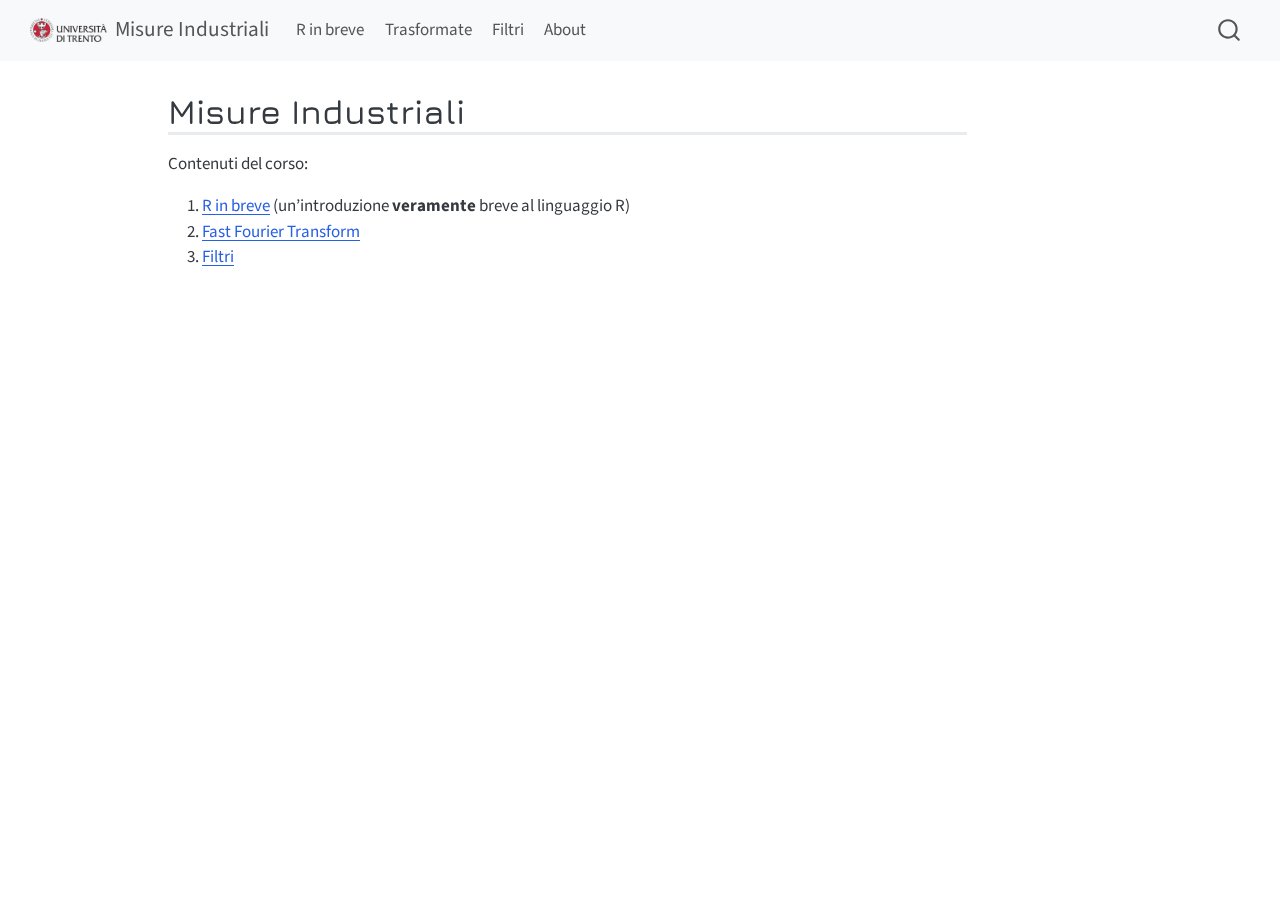
<file: index.html>
<!DOCTYPE html>
<html xmlns="http://www.w3.org/1999/xhtml" lang="it" xml:lang="it"><head>

<meta charset="utf-8">
<meta name="generator" content="quarto-1.6.40">

<meta name="viewport" content="width=device-width, initial-scale=1.0, user-scalable=yes">


<title>Misure Industriali</title>
<style>
code{white-space: pre-wrap;}
span.smallcaps{font-variant: small-caps;}
div.columns{display: flex; gap: min(4vw, 1.5em);}
div.column{flex: auto; overflow-x: auto;}
div.hanging-indent{margin-left: 1.5em; text-indent: -1.5em;}
ul.task-list{list-style: none;}
ul.task-list li input[type="checkbox"] {
  width: 0.8em;
  margin: 0 0.8em 0.2em -1em; /* quarto-specific, see https://github.com/quarto-dev/quarto-cli/issues/4556 */ 
  vertical-align: middle;
}
</style>


<script src="site_libs/quarto-nav/quarto-nav.js"></script>
<script src="site_libs/quarto-nav/headroom.min.js"></script>
<script src="site_libs/clipboard/clipboard.min.js"></script>
<script src="site_libs/quarto-search/autocomplete.umd.js"></script>
<script src="site_libs/quarto-search/fuse.min.js"></script>
<script src="site_libs/quarto-search/quarto-search.js"></script>
<meta name="quarto:offset" content="./">
<script src="site_libs/quarto-html/quarto.js"></script>
<script src="site_libs/quarto-html/popper.min.js"></script>
<script src="site_libs/quarto-html/tippy.umd.min.js"></script>
<script src="site_libs/quarto-html/anchor.min.js"></script>
<link href="site_libs/quarto-html/tippy.css" rel="stylesheet">
<link href="site_libs/quarto-html/quarto-syntax-highlighting-3e869bf4211dfe387421f5099c41857e.css" rel="stylesheet" id="quarto-text-highlighting-styles">
<script src="site_libs/bootstrap/bootstrap.min.js"></script>
<link href="site_libs/bootstrap/bootstrap-icons.css" rel="stylesheet">
<link href="site_libs/bootstrap/bootstrap-91ed04e8770893e4b33077ae46dd6466.min.css" rel="stylesheet" append-hash="true" id="quarto-bootstrap" data-mode="light">
<script id="quarto-search-options" type="application/json">{
  "location": "navbar",
  "copy-button": false,
  "collapse-after": 3,
  "panel-placement": "end",
  "type": "overlay",
  "limit": 50,
  "keyboard-shortcut": [
    "f",
    "/",
    "s"
  ],
  "show-item-context": false,
  "language": {
    "search-no-results-text": "Nessun risultato",
    "search-matching-documents-text": "documenti trovati",
    "search-copy-link-title": "Copiare il link nella ricerca",
    "search-hide-matches-text": "Nascondere i risultati aggiuntivi",
    "search-more-match-text": "ci sono altri risultati in questo documento",
    "search-more-matches-text": "ulteriori risultati in questo documento",
    "search-clear-button-title": "Pulire",
    "search-text-placeholder": "",
    "search-detached-cancel-button-title": "Cancellare",
    "search-submit-button-title": "Inviare",
    "search-label": "Ricerca"
  }
}</script>


<link rel="stylesheet" href="styles.css">
</head>

<body class="nav-fixed">

<div id="quarto-search-results"></div>
  <header id="quarto-header" class="headroom fixed-top">
    <nav class="navbar navbar-expand-lg " data-bs-theme="dark">
      <div class="navbar-container container-fluid">
      <div class="navbar-brand-container mx-auto">
    <a href="./index.html" class="navbar-brand navbar-brand-logo">
    <img src="./logo.png" alt="" class="navbar-logo">
    </a>
    <a class="navbar-brand" href="./index.html">
    <span class="navbar-title">Misure Industriali</span>
    </a>
  </div>
            <div id="quarto-search" class="" title="Ricerca"></div>
          <button class="navbar-toggler" type="button" data-bs-toggle="collapse" data-bs-target="#navbarCollapse" aria-controls="navbarCollapse" role="menu" aria-expanded="false" aria-label="Attiva/disattiva la navigazione" onclick="if (window.quartoToggleHeadroom) { window.quartoToggleHeadroom(); }">
  <span class="navbar-toggler-icon"></span>
</button>
          <div class="collapse navbar-collapse" id="navbarCollapse">
            <ul class="navbar-nav navbar-nav-scroll me-auto">
  <li class="nav-item">
    <a class="nav-link" href="./r_brief.html"> 
<span class="menu-text">R in breve</span></a>
  </li>  
  <li class="nav-item">
    <a class="nav-link" href="./fft.html"> 
<span class="menu-text">Trasformate</span></a>
  </li>  
  <li class="nav-item">
    <a class="nav-link" href="./filtri.html"> 
<span class="menu-text">Filtri</span></a>
  </li>  
  <li class="nav-item">
    <a class="nav-link" href="./about.html"> 
<span class="menu-text">About</span></a>
  </li>  
</ul>
          </div> <!-- /navcollapse -->
            <div class="quarto-navbar-tools">
</div>
      </div> <!-- /container-fluid -->
    </nav>
</header>
<!-- content -->
<div id="quarto-content" class="quarto-container page-columns page-rows-contents page-layout-article page-navbar">
<!-- sidebar -->
<!-- margin-sidebar -->
    <div id="quarto-margin-sidebar" class="sidebar margin-sidebar zindex-bottom">
        
    </div>
<!-- main -->
<main class="content" id="quarto-document-content">

<header id="title-block-header" class="quarto-title-block default">
<div class="quarto-title">
<h1 class="title">Misure Industriali</h1>
</div>



<div class="quarto-title-meta">

    
  
    
  </div>
  


</header>


<p>Contenuti del corso:</p>
<ol type="1">
<li><a href="r_brief.html">R in breve</a> (un’introduzione <strong>veramente</strong> breve al linguaggio R)</li>
<li><a href="fft.html">Fast Fourier Transform</a></li>
<li><a href="filtri.html">Filtri</a></li>
</ol>



</main> <!-- /main -->
<script id="quarto-html-after-body" type="application/javascript">
window.document.addEventListener("DOMContentLoaded", function (event) {
  const toggleBodyColorMode = (bsSheetEl) => {
    const mode = bsSheetEl.getAttribute("data-mode");
    const bodyEl = window.document.querySelector("body");
    if (mode === "dark") {
      bodyEl.classList.add("quarto-dark");
      bodyEl.classList.remove("quarto-light");
    } else {
      bodyEl.classList.add("quarto-light");
      bodyEl.classList.remove("quarto-dark");
    }
  }
  const toggleBodyColorPrimary = () => {
    const bsSheetEl = window.document.querySelector("link#quarto-bootstrap");
    if (bsSheetEl) {
      toggleBodyColorMode(bsSheetEl);
    }
  }
  toggleBodyColorPrimary();  
  const icon = "";
  const anchorJS = new window.AnchorJS();
  anchorJS.options = {
    placement: 'right',
    icon: icon
  };
  anchorJS.add('.anchored');
  const isCodeAnnotation = (el) => {
    for (const clz of el.classList) {
      if (clz.startsWith('code-annotation-')) {                     
        return true;
      }
    }
    return false;
  }
  const onCopySuccess = function(e) {
    // button target
    const button = e.trigger;
    // don't keep focus
    button.blur();
    // flash "checked"
    button.classList.add('code-copy-button-checked');
    var currentTitle = button.getAttribute("title");
    button.setAttribute("title", "Copiato!");
    let tooltip;
    if (window.bootstrap) {
      button.setAttribute("data-bs-toggle", "tooltip");
      button.setAttribute("data-bs-placement", "left");
      button.setAttribute("data-bs-title", "Copiato!");
      tooltip = new bootstrap.Tooltip(button, 
        { trigger: "manual", 
          customClass: "code-copy-button-tooltip",
          offset: [0, -8]});
      tooltip.show();    
    }
    setTimeout(function() {
      if (tooltip) {
        tooltip.hide();
        button.removeAttribute("data-bs-title");
        button.removeAttribute("data-bs-toggle");
        button.removeAttribute("data-bs-placement");
      }
      button.setAttribute("title", currentTitle);
      button.classList.remove('code-copy-button-checked');
    }, 1000);
    // clear code selection
    e.clearSelection();
  }
  const getTextToCopy = function(trigger) {
      const codeEl = trigger.previousElementSibling.cloneNode(true);
      for (const childEl of codeEl.children) {
        if (isCodeAnnotation(childEl)) {
          childEl.remove();
        }
      }
      return codeEl.innerText;
  }
  const clipboard = new window.ClipboardJS('.code-copy-button:not([data-in-quarto-modal])', {
    text: getTextToCopy
  });
  clipboard.on('success', onCopySuccess);
  if (window.document.getElementById('quarto-embedded-source-code-modal')) {
    const clipboardModal = new window.ClipboardJS('.code-copy-button[data-in-quarto-modal]', {
      text: getTextToCopy,
      container: window.document.getElementById('quarto-embedded-source-code-modal')
    });
    clipboardModal.on('success', onCopySuccess);
  }
    var localhostRegex = new RegExp(/^(?:http|https):\/\/localhost\:?[0-9]*\//);
    var mailtoRegex = new RegExp(/^mailto:/);
      var filterRegex = new RegExp('/' + window.location.host + '/');
    var isInternal = (href) => {
        return filterRegex.test(href) || localhostRegex.test(href) || mailtoRegex.test(href);
    }
    // Inspect non-navigation links and adorn them if external
 	var links = window.document.querySelectorAll('a[href]:not(.nav-link):not(.navbar-brand):not(.toc-action):not(.sidebar-link):not(.sidebar-item-toggle):not(.pagination-link):not(.no-external):not([aria-hidden]):not(.dropdown-item):not(.quarto-navigation-tool):not(.about-link)');
    for (var i=0; i<links.length; i++) {
      const link = links[i];
      if (!isInternal(link.href)) {
        // undo the damage that might have been done by quarto-nav.js in the case of
        // links that we want to consider external
        if (link.dataset.originalHref !== undefined) {
          link.href = link.dataset.originalHref;
        }
      }
    }
  function tippyHover(el, contentFn, onTriggerFn, onUntriggerFn) {
    const config = {
      allowHTML: true,
      maxWidth: 500,
      delay: 100,
      arrow: false,
      appendTo: function(el) {
          return el.parentElement;
      },
      interactive: true,
      interactiveBorder: 10,
      theme: 'quarto',
      placement: 'bottom-start',
    };
    if (contentFn) {
      config.content = contentFn;
    }
    if (onTriggerFn) {
      config.onTrigger = onTriggerFn;
    }
    if (onUntriggerFn) {
      config.onUntrigger = onUntriggerFn;
    }
    window.tippy(el, config); 
  }
  const noterefs = window.document.querySelectorAll('a[role="doc-noteref"]');
  for (var i=0; i<noterefs.length; i++) {
    const ref = noterefs[i];
    tippyHover(ref, function() {
      // use id or data attribute instead here
      let href = ref.getAttribute('data-footnote-href') || ref.getAttribute('href');
      try { href = new URL(href).hash; } catch {}
      const id = href.replace(/^#\/?/, "");
      const note = window.document.getElementById(id);
      if (note) {
        return note.innerHTML;
      } else {
        return "";
      }
    });
  }
  const xrefs = window.document.querySelectorAll('a.quarto-xref');
  const processXRef = (id, note) => {
    // Strip column container classes
    const stripColumnClz = (el) => {
      el.classList.remove("page-full", "page-columns");
      if (el.children) {
        for (const child of el.children) {
          stripColumnClz(child);
        }
      }
    }
    stripColumnClz(note)
    if (id === null || id.startsWith('sec-')) {
      // Special case sections, only their first couple elements
      const container = document.createElement("div");
      if (note.children && note.children.length > 2) {
        container.appendChild(note.children[0].cloneNode(true));
        for (let i = 1; i < note.children.length; i++) {
          const child = note.children[i];
          if (child.tagName === "P" && child.innerText === "") {
            continue;
          } else {
            container.appendChild(child.cloneNode(true));
            break;
          }
        }
        if (window.Quarto?.typesetMath) {
          window.Quarto.typesetMath(container);
        }
        return container.innerHTML
      } else {
        if (window.Quarto?.typesetMath) {
          window.Quarto.typesetMath(note);
        }
        return note.innerHTML;
      }
    } else {
      // Remove any anchor links if they are present
      const anchorLink = note.querySelector('a.anchorjs-link');
      if (anchorLink) {
        anchorLink.remove();
      }
      if (window.Quarto?.typesetMath) {
        window.Quarto.typesetMath(note);
      }
      if (note.classList.contains("callout")) {
        return note.outerHTML;
      } else {
        return note.innerHTML;
      }
    }
  }
  for (var i=0; i<xrefs.length; i++) {
    const xref = xrefs[i];
    tippyHover(xref, undefined, function(instance) {
      instance.disable();
      let url = xref.getAttribute('href');
      let hash = undefined; 
      if (url.startsWith('#')) {
        hash = url;
      } else {
        try { hash = new URL(url).hash; } catch {}
      }
      if (hash) {
        const id = hash.replace(/^#\/?/, "");
        const note = window.document.getElementById(id);
        if (note !== null) {
          try {
            const html = processXRef(id, note.cloneNode(true));
            instance.setContent(html);
          } finally {
            instance.enable();
            instance.show();
          }
        } else {
          // See if we can fetch this
          fetch(url.split('#')[0])
          .then(res => res.text())
          .then(html => {
            const parser = new DOMParser();
            const htmlDoc = parser.parseFromString(html, "text/html");
            const note = htmlDoc.getElementById(id);
            if (note !== null) {
              const html = processXRef(id, note);
              instance.setContent(html);
            } 
          }).finally(() => {
            instance.enable();
            instance.show();
          });
        }
      } else {
        // See if we can fetch a full url (with no hash to target)
        // This is a special case and we should probably do some content thinning / targeting
        fetch(url)
        .then(res => res.text())
        .then(html => {
          const parser = new DOMParser();
          const htmlDoc = parser.parseFromString(html, "text/html");
          const note = htmlDoc.querySelector('main.content');
          if (note !== null) {
            // This should only happen for chapter cross references
            // (since there is no id in the URL)
            // remove the first header
            if (note.children.length > 0 && note.children[0].tagName === "HEADER") {
              note.children[0].remove();
            }
            const html = processXRef(null, note);
            instance.setContent(html);
          } 
        }).finally(() => {
          instance.enable();
          instance.show();
        });
      }
    }, function(instance) {
    });
  }
      let selectedAnnoteEl;
      const selectorForAnnotation = ( cell, annotation) => {
        let cellAttr = 'data-code-cell="' + cell + '"';
        let lineAttr = 'data-code-annotation="' +  annotation + '"';
        const selector = 'span[' + cellAttr + '][' + lineAttr + ']';
        return selector;
      }
      const selectCodeLines = (annoteEl) => {
        const doc = window.document;
        const targetCell = annoteEl.getAttribute("data-target-cell");
        const targetAnnotation = annoteEl.getAttribute("data-target-annotation");
        const annoteSpan = window.document.querySelector(selectorForAnnotation(targetCell, targetAnnotation));
        const lines = annoteSpan.getAttribute("data-code-lines").split(",");
        const lineIds = lines.map((line) => {
          return targetCell + "-" + line;
        })
        let top = null;
        let height = null;
        let parent = null;
        if (lineIds.length > 0) {
            //compute the position of the single el (top and bottom and make a div)
            const el = window.document.getElementById(lineIds[0]);
            top = el.offsetTop;
            height = el.offsetHeight;
            parent = el.parentElement.parentElement;
          if (lineIds.length > 1) {
            const lastEl = window.document.getElementById(lineIds[lineIds.length - 1]);
            const bottom = lastEl.offsetTop + lastEl.offsetHeight;
            height = bottom - top;
          }
          if (top !== null && height !== null && parent !== null) {
            // cook up a div (if necessary) and position it 
            let div = window.document.getElementById("code-annotation-line-highlight");
            if (div === null) {
              div = window.document.createElement("div");
              div.setAttribute("id", "code-annotation-line-highlight");
              div.style.position = 'absolute';
              parent.appendChild(div);
            }
            div.style.top = top - 2 + "px";
            div.style.height = height + 4 + "px";
            div.style.left = 0;
            let gutterDiv = window.document.getElementById("code-annotation-line-highlight-gutter");
            if (gutterDiv === null) {
              gutterDiv = window.document.createElement("div");
              gutterDiv.setAttribute("id", "code-annotation-line-highlight-gutter");
              gutterDiv.style.position = 'absolute';
              const codeCell = window.document.getElementById(targetCell);
              const gutter = codeCell.querySelector('.code-annotation-gutter');
              gutter.appendChild(gutterDiv);
            }
            gutterDiv.style.top = top - 2 + "px";
            gutterDiv.style.height = height + 4 + "px";
          }
          selectedAnnoteEl = annoteEl;
        }
      };
      const unselectCodeLines = () => {
        const elementsIds = ["code-annotation-line-highlight", "code-annotation-line-highlight-gutter"];
        elementsIds.forEach((elId) => {
          const div = window.document.getElementById(elId);
          if (div) {
            div.remove();
          }
        });
        selectedAnnoteEl = undefined;
      };
        // Handle positioning of the toggle
    window.addEventListener(
      "resize",
      throttle(() => {
        elRect = undefined;
        if (selectedAnnoteEl) {
          selectCodeLines(selectedAnnoteEl);
        }
      }, 10)
    );
    function throttle(fn, ms) {
    let throttle = false;
    let timer;
      return (...args) => {
        if(!throttle) { // first call gets through
            fn.apply(this, args);
            throttle = true;
        } else { // all the others get throttled
            if(timer) clearTimeout(timer); // cancel #2
            timer = setTimeout(() => {
              fn.apply(this, args);
              timer = throttle = false;
            }, ms);
        }
      };
    }
      // Attach click handler to the DT
      const annoteDls = window.document.querySelectorAll('dt[data-target-cell]');
      for (const annoteDlNode of annoteDls) {
        annoteDlNode.addEventListener('click', (event) => {
          const clickedEl = event.target;
          if (clickedEl !== selectedAnnoteEl) {
            unselectCodeLines();
            const activeEl = window.document.querySelector('dt[data-target-cell].code-annotation-active');
            if (activeEl) {
              activeEl.classList.remove('code-annotation-active');
            }
            selectCodeLines(clickedEl);
            clickedEl.classList.add('code-annotation-active');
          } else {
            // Unselect the line
            unselectCodeLines();
            clickedEl.classList.remove('code-annotation-active');
          }
        });
      }
  const findCites = (el) => {
    const parentEl = el.parentElement;
    if (parentEl) {
      const cites = parentEl.dataset.cites;
      if (cites) {
        return {
          el,
          cites: cites.split(' ')
        };
      } else {
        return findCites(el.parentElement)
      }
    } else {
      return undefined;
    }
  };
  var bibliorefs = window.document.querySelectorAll('a[role="doc-biblioref"]');
  for (var i=0; i<bibliorefs.length; i++) {
    const ref = bibliorefs[i];
    const citeInfo = findCites(ref);
    if (citeInfo) {
      tippyHover(citeInfo.el, function() {
        var popup = window.document.createElement('div');
        citeInfo.cites.forEach(function(cite) {
          var citeDiv = window.document.createElement('div');
          citeDiv.classList.add('hanging-indent');
          citeDiv.classList.add('csl-entry');
          var biblioDiv = window.document.getElementById('ref-' + cite);
          if (biblioDiv) {
            citeDiv.innerHTML = biblioDiv.innerHTML;
          }
          popup.appendChild(citeDiv);
        });
        return popup.innerHTML;
      });
    }
  }
});
</script>
</div> <!-- /content -->




</body></html>
</file>
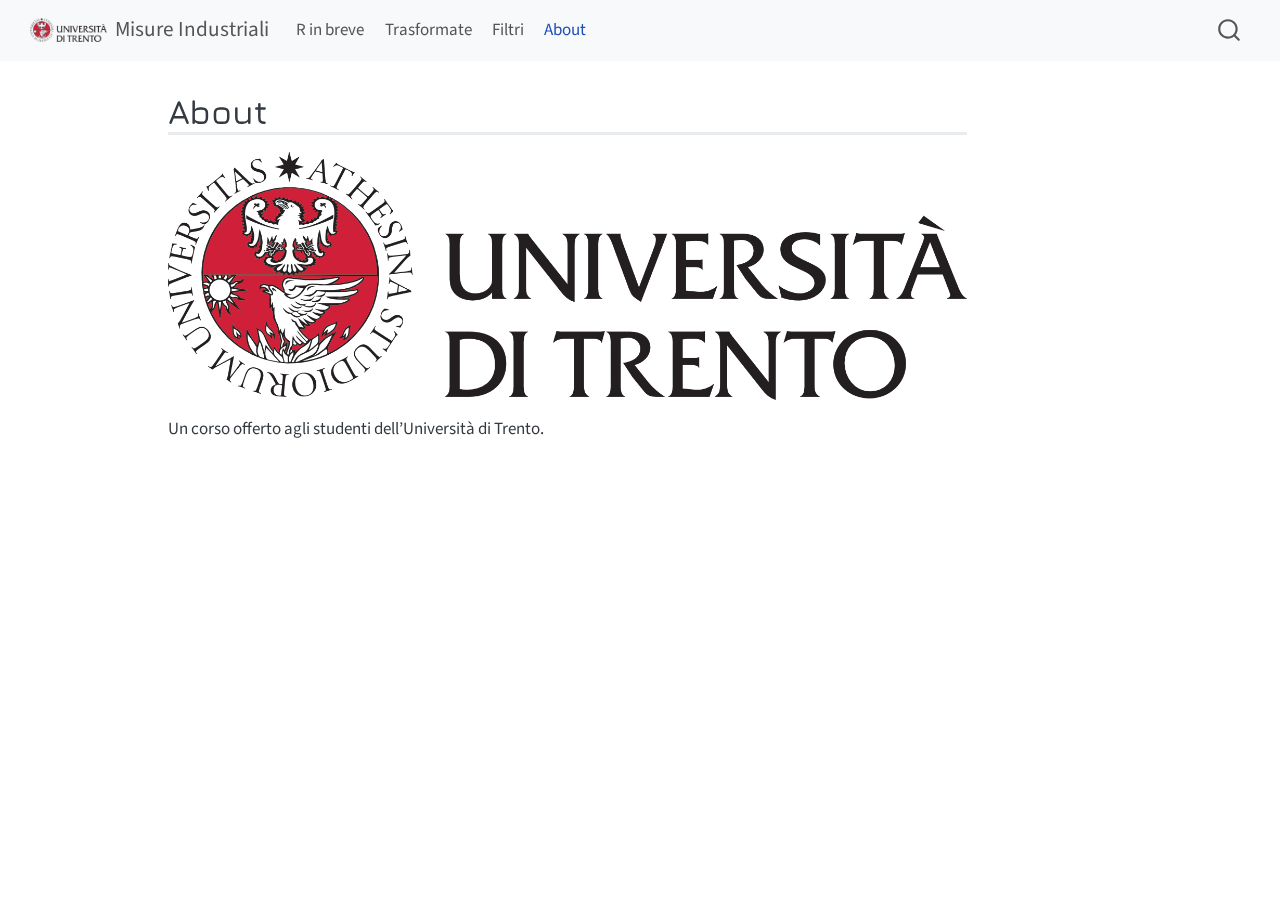
<file: about.html>
<!DOCTYPE html>
<html xmlns="http://www.w3.org/1999/xhtml" lang="it" xml:lang="it"><head>

<meta charset="utf-8">
<meta name="generator" content="quarto-1.6.40">

<meta name="viewport" content="width=device-width, initial-scale=1.0, user-scalable=yes">


<title>About – Misure Industriali</title>
<style>
code{white-space: pre-wrap;}
span.smallcaps{font-variant: small-caps;}
div.columns{display: flex; gap: min(4vw, 1.5em);}
div.column{flex: auto; overflow-x: auto;}
div.hanging-indent{margin-left: 1.5em; text-indent: -1.5em;}
ul.task-list{list-style: none;}
ul.task-list li input[type="checkbox"] {
  width: 0.8em;
  margin: 0 0.8em 0.2em -1em; /* quarto-specific, see https://github.com/quarto-dev/quarto-cli/issues/4556 */ 
  vertical-align: middle;
}
</style>


<script src="site_libs/quarto-nav/quarto-nav.js"></script>
<script src="site_libs/quarto-nav/headroom.min.js"></script>
<script src="site_libs/clipboard/clipboard.min.js"></script>
<script src="site_libs/quarto-search/autocomplete.umd.js"></script>
<script src="site_libs/quarto-search/fuse.min.js"></script>
<script src="site_libs/quarto-search/quarto-search.js"></script>
<meta name="quarto:offset" content="./">
<script src="site_libs/quarto-html/quarto.js"></script>
<script src="site_libs/quarto-html/popper.min.js"></script>
<script src="site_libs/quarto-html/tippy.umd.min.js"></script>
<script src="site_libs/quarto-html/anchor.min.js"></script>
<link href="site_libs/quarto-html/tippy.css" rel="stylesheet">
<link href="site_libs/quarto-html/quarto-syntax-highlighting-3e869bf4211dfe387421f5099c41857e.css" rel="stylesheet" id="quarto-text-highlighting-styles">
<script src="site_libs/bootstrap/bootstrap.min.js"></script>
<link href="site_libs/bootstrap/bootstrap-icons.css" rel="stylesheet">
<link href="site_libs/bootstrap/bootstrap-91ed04e8770893e4b33077ae46dd6466.min.css" rel="stylesheet" append-hash="true" id="quarto-bootstrap" data-mode="light">
<script id="quarto-search-options" type="application/json">{
  "location": "navbar",
  "copy-button": false,
  "collapse-after": 3,
  "panel-placement": "end",
  "type": "overlay",
  "limit": 50,
  "keyboard-shortcut": [
    "f",
    "/",
    "s"
  ],
  "show-item-context": false,
  "language": {
    "search-no-results-text": "Nessun risultato",
    "search-matching-documents-text": "documenti trovati",
    "search-copy-link-title": "Copiare il link nella ricerca",
    "search-hide-matches-text": "Nascondere i risultati aggiuntivi",
    "search-more-match-text": "ci sono altri risultati in questo documento",
    "search-more-matches-text": "ulteriori risultati in questo documento",
    "search-clear-button-title": "Pulire",
    "search-text-placeholder": "",
    "search-detached-cancel-button-title": "Cancellare",
    "search-submit-button-title": "Inviare",
    "search-label": "Ricerca"
  }
}</script>


<link rel="stylesheet" href="styles.css">
</head>

<body class="nav-fixed">

<div id="quarto-search-results"></div>
  <header id="quarto-header" class="headroom fixed-top">
    <nav class="navbar navbar-expand-lg " data-bs-theme="dark">
      <div class="navbar-container container-fluid">
      <div class="navbar-brand-container mx-auto">
    <a href="./index.html" class="navbar-brand navbar-brand-logo">
    <img src="./logo.png" alt="" class="navbar-logo">
    </a>
    <a class="navbar-brand" href="./index.html">
    <span class="navbar-title">Misure Industriali</span>
    </a>
  </div>
            <div id="quarto-search" class="" title="Ricerca"></div>
          <button class="navbar-toggler" type="button" data-bs-toggle="collapse" data-bs-target="#navbarCollapse" aria-controls="navbarCollapse" role="menu" aria-expanded="false" aria-label="Attiva/disattiva la navigazione" onclick="if (window.quartoToggleHeadroom) { window.quartoToggleHeadroom(); }">
  <span class="navbar-toggler-icon"></span>
</button>
          <div class="collapse navbar-collapse" id="navbarCollapse">
            <ul class="navbar-nav navbar-nav-scroll me-auto">
  <li class="nav-item">
    <a class="nav-link" href="./r_brief.html"> 
<span class="menu-text">R in breve</span></a>
  </li>  
  <li class="nav-item">
    <a class="nav-link" href="./fft.html"> 
<span class="menu-text">Trasformate</span></a>
  </li>  
  <li class="nav-item">
    <a class="nav-link" href="./filtri.html"> 
<span class="menu-text">Filtri</span></a>
  </li>  
  <li class="nav-item">
    <a class="nav-link active" href="./about.html" aria-current="page"> 
<span class="menu-text">About</span></a>
  </li>  
</ul>
          </div> <!-- /navcollapse -->
            <div class="quarto-navbar-tools">
</div>
      </div> <!-- /container-fluid -->
    </nav>
</header>
<!-- content -->
<div id="quarto-content" class="quarto-container page-columns page-rows-contents page-layout-article page-navbar">
<!-- sidebar -->
<!-- margin-sidebar -->
    <div id="quarto-margin-sidebar" class="sidebar margin-sidebar zindex-bottom">
        
    </div>
<!-- main -->
<main class="content" id="quarto-document-content">

<header id="title-block-header" class="quarto-title-block default">
<div class="quarto-title">
<h1 class="title">About</h1>
</div>



<div class="quarto-title-meta">

    
  
    
  </div>
  


</header>


<p><img src="logo.png" class="img-fluid"></p>
<p>Un corso offerto agli studenti dell’Università di Trento.</p>



</main> <!-- /main -->
<script id="quarto-html-after-body" type="application/javascript">
window.document.addEventListener("DOMContentLoaded", function (event) {
  const toggleBodyColorMode = (bsSheetEl) => {
    const mode = bsSheetEl.getAttribute("data-mode");
    const bodyEl = window.document.querySelector("body");
    if (mode === "dark") {
      bodyEl.classList.add("quarto-dark");
      bodyEl.classList.remove("quarto-light");
    } else {
      bodyEl.classList.add("quarto-light");
      bodyEl.classList.remove("quarto-dark");
    }
  }
  const toggleBodyColorPrimary = () => {
    const bsSheetEl = window.document.querySelector("link#quarto-bootstrap");
    if (bsSheetEl) {
      toggleBodyColorMode(bsSheetEl);
    }
  }
  toggleBodyColorPrimary();  
  const icon = "";
  const anchorJS = new window.AnchorJS();
  anchorJS.options = {
    placement: 'right',
    icon: icon
  };
  anchorJS.add('.anchored');
  const isCodeAnnotation = (el) => {
    for (const clz of el.classList) {
      if (clz.startsWith('code-annotation-')) {                     
        return true;
      }
    }
    return false;
  }
  const onCopySuccess = function(e) {
    // button target
    const button = e.trigger;
    // don't keep focus
    button.blur();
    // flash "checked"
    button.classList.add('code-copy-button-checked');
    var currentTitle = button.getAttribute("title");
    button.setAttribute("title", "Copiato!");
    let tooltip;
    if (window.bootstrap) {
      button.setAttribute("data-bs-toggle", "tooltip");
      button.setAttribute("data-bs-placement", "left");
      button.setAttribute("data-bs-title", "Copiato!");
      tooltip = new bootstrap.Tooltip(button, 
        { trigger: "manual", 
          customClass: "code-copy-button-tooltip",
          offset: [0, -8]});
      tooltip.show();    
    }
    setTimeout(function() {
      if (tooltip) {
        tooltip.hide();
        button.removeAttribute("data-bs-title");
        button.removeAttribute("data-bs-toggle");
        button.removeAttribute("data-bs-placement");
      }
      button.setAttribute("title", currentTitle);
      button.classList.remove('code-copy-button-checked');
    }, 1000);
    // clear code selection
    e.clearSelection();
  }
  const getTextToCopy = function(trigger) {
      const codeEl = trigger.previousElementSibling.cloneNode(true);
      for (const childEl of codeEl.children) {
        if (isCodeAnnotation(childEl)) {
          childEl.remove();
        }
      }
      return codeEl.innerText;
  }
  const clipboard = new window.ClipboardJS('.code-copy-button:not([data-in-quarto-modal])', {
    text: getTextToCopy
  });
  clipboard.on('success', onCopySuccess);
  if (window.document.getElementById('quarto-embedded-source-code-modal')) {
    const clipboardModal = new window.ClipboardJS('.code-copy-button[data-in-quarto-modal]', {
      text: getTextToCopy,
      container: window.document.getElementById('quarto-embedded-source-code-modal')
    });
    clipboardModal.on('success', onCopySuccess);
  }
    var localhostRegex = new RegExp(/^(?:http|https):\/\/localhost\:?[0-9]*\//);
    var mailtoRegex = new RegExp(/^mailto:/);
      var filterRegex = new RegExp("https:\/\/mmt-unitn\.github\.io\/");
    var isInternal = (href) => {
        return filterRegex.test(href) || localhostRegex.test(href) || mailtoRegex.test(href);
    }
    // Inspect non-navigation links and adorn them if external
 	var links = window.document.querySelectorAll('a[href]:not(.nav-link):not(.navbar-brand):not(.toc-action):not(.sidebar-link):not(.sidebar-item-toggle):not(.pagination-link):not(.no-external):not([aria-hidden]):not(.dropdown-item):not(.quarto-navigation-tool):not(.about-link)');
    for (var i=0; i<links.length; i++) {
      const link = links[i];
      if (!isInternal(link.href)) {
        // undo the damage that might have been done by quarto-nav.js in the case of
        // links that we want to consider external
        if (link.dataset.originalHref !== undefined) {
          link.href = link.dataset.originalHref;
        }
      }
    }
  function tippyHover(el, contentFn, onTriggerFn, onUntriggerFn) {
    const config = {
      allowHTML: true,
      maxWidth: 500,
      delay: 100,
      arrow: false,
      appendTo: function(el) {
          return el.parentElement;
      },
      interactive: true,
      interactiveBorder: 10,
      theme: 'quarto',
      placement: 'bottom-start',
    };
    if (contentFn) {
      config.content = contentFn;
    }
    if (onTriggerFn) {
      config.onTrigger = onTriggerFn;
    }
    if (onUntriggerFn) {
      config.onUntrigger = onUntriggerFn;
    }
    window.tippy(el, config); 
  }
  const noterefs = window.document.querySelectorAll('a[role="doc-noteref"]');
  for (var i=0; i<noterefs.length; i++) {
    const ref = noterefs[i];
    tippyHover(ref, function() {
      // use id or data attribute instead here
      let href = ref.getAttribute('data-footnote-href') || ref.getAttribute('href');
      try { href = new URL(href).hash; } catch {}
      const id = href.replace(/^#\/?/, "");
      const note = window.document.getElementById(id);
      if (note) {
        return note.innerHTML;
      } else {
        return "";
      }
    });
  }
  const xrefs = window.document.querySelectorAll('a.quarto-xref');
  const processXRef = (id, note) => {
    // Strip column container classes
    const stripColumnClz = (el) => {
      el.classList.remove("page-full", "page-columns");
      if (el.children) {
        for (const child of el.children) {
          stripColumnClz(child);
        }
      }
    }
    stripColumnClz(note)
    if (id === null || id.startsWith('sec-')) {
      // Special case sections, only their first couple elements
      const container = document.createElement("div");
      if (note.children && note.children.length > 2) {
        container.appendChild(note.children[0].cloneNode(true));
        for (let i = 1; i < note.children.length; i++) {
          const child = note.children[i];
          if (child.tagName === "P" && child.innerText === "") {
            continue;
          } else {
            container.appendChild(child.cloneNode(true));
            break;
          }
        }
        if (window.Quarto?.typesetMath) {
          window.Quarto.typesetMath(container);
        }
        return container.innerHTML
      } else {
        if (window.Quarto?.typesetMath) {
          window.Quarto.typesetMath(note);
        }
        return note.innerHTML;
      }
    } else {
      // Remove any anchor links if they are present
      const anchorLink = note.querySelector('a.anchorjs-link');
      if (anchorLink) {
        anchorLink.remove();
      }
      if (window.Quarto?.typesetMath) {
        window.Quarto.typesetMath(note);
      }
      if (note.classList.contains("callout")) {
        return note.outerHTML;
      } else {
        return note.innerHTML;
      }
    }
  }
  for (var i=0; i<xrefs.length; i++) {
    const xref = xrefs[i];
    tippyHover(xref, undefined, function(instance) {
      instance.disable();
      let url = xref.getAttribute('href');
      let hash = undefined; 
      if (url.startsWith('#')) {
        hash = url;
      } else {
        try { hash = new URL(url).hash; } catch {}
      }
      if (hash) {
        const id = hash.replace(/^#\/?/, "");
        const note = window.document.getElementById(id);
        if (note !== null) {
          try {
            const html = processXRef(id, note.cloneNode(true));
            instance.setContent(html);
          } finally {
            instance.enable();
            instance.show();
          }
        } else {
          // See if we can fetch this
          fetch(url.split('#')[0])
          .then(res => res.text())
          .then(html => {
            const parser = new DOMParser();
            const htmlDoc = parser.parseFromString(html, "text/html");
            const note = htmlDoc.getElementById(id);
            if (note !== null) {
              const html = processXRef(id, note);
              instance.setContent(html);
            } 
          }).finally(() => {
            instance.enable();
            instance.show();
          });
        }
      } else {
        // See if we can fetch a full url (with no hash to target)
        // This is a special case and we should probably do some content thinning / targeting
        fetch(url)
        .then(res => res.text())
        .then(html => {
          const parser = new DOMParser();
          const htmlDoc = parser.parseFromString(html, "text/html");
          const note = htmlDoc.querySelector('main.content');
          if (note !== null) {
            // This should only happen for chapter cross references
            // (since there is no id in the URL)
            // remove the first header
            if (note.children.length > 0 && note.children[0].tagName === "HEADER") {
              note.children[0].remove();
            }
            const html = processXRef(null, note);
            instance.setContent(html);
          } 
        }).finally(() => {
          instance.enable();
          instance.show();
        });
      }
    }, function(instance) {
    });
  }
      let selectedAnnoteEl;
      const selectorForAnnotation = ( cell, annotation) => {
        let cellAttr = 'data-code-cell="' + cell + '"';
        let lineAttr = 'data-code-annotation="' +  annotation + '"';
        const selector = 'span[' + cellAttr + '][' + lineAttr + ']';
        return selector;
      }
      const selectCodeLines = (annoteEl) => {
        const doc = window.document;
        const targetCell = annoteEl.getAttribute("data-target-cell");
        const targetAnnotation = annoteEl.getAttribute("data-target-annotation");
        const annoteSpan = window.document.querySelector(selectorForAnnotation(targetCell, targetAnnotation));
        const lines = annoteSpan.getAttribute("data-code-lines").split(",");
        const lineIds = lines.map((line) => {
          return targetCell + "-" + line;
        })
        let top = null;
        let height = null;
        let parent = null;
        if (lineIds.length > 0) {
            //compute the position of the single el (top and bottom and make a div)
            const el = window.document.getElementById(lineIds[0]);
            top = el.offsetTop;
            height = el.offsetHeight;
            parent = el.parentElement.parentElement;
          if (lineIds.length > 1) {
            const lastEl = window.document.getElementById(lineIds[lineIds.length - 1]);
            const bottom = lastEl.offsetTop + lastEl.offsetHeight;
            height = bottom - top;
          }
          if (top !== null && height !== null && parent !== null) {
            // cook up a div (if necessary) and position it 
            let div = window.document.getElementById("code-annotation-line-highlight");
            if (div === null) {
              div = window.document.createElement("div");
              div.setAttribute("id", "code-annotation-line-highlight");
              div.style.position = 'absolute';
              parent.appendChild(div);
            }
            div.style.top = top - 2 + "px";
            div.style.height = height + 4 + "px";
            div.style.left = 0;
            let gutterDiv = window.document.getElementById("code-annotation-line-highlight-gutter");
            if (gutterDiv === null) {
              gutterDiv = window.document.createElement("div");
              gutterDiv.setAttribute("id", "code-annotation-line-highlight-gutter");
              gutterDiv.style.position = 'absolute';
              const codeCell = window.document.getElementById(targetCell);
              const gutter = codeCell.querySelector('.code-annotation-gutter');
              gutter.appendChild(gutterDiv);
            }
            gutterDiv.style.top = top - 2 + "px";
            gutterDiv.style.height = height + 4 + "px";
          }
          selectedAnnoteEl = annoteEl;
        }
      };
      const unselectCodeLines = () => {
        const elementsIds = ["code-annotation-line-highlight", "code-annotation-line-highlight-gutter"];
        elementsIds.forEach((elId) => {
          const div = window.document.getElementById(elId);
          if (div) {
            div.remove();
          }
        });
        selectedAnnoteEl = undefined;
      };
        // Handle positioning of the toggle
    window.addEventListener(
      "resize",
      throttle(() => {
        elRect = undefined;
        if (selectedAnnoteEl) {
          selectCodeLines(selectedAnnoteEl);
        }
      }, 10)
    );
    function throttle(fn, ms) {
    let throttle = false;
    let timer;
      return (...args) => {
        if(!throttle) { // first call gets through
            fn.apply(this, args);
            throttle = true;
        } else { // all the others get throttled
            if(timer) clearTimeout(timer); // cancel #2
            timer = setTimeout(() => {
              fn.apply(this, args);
              timer = throttle = false;
            }, ms);
        }
      };
    }
      // Attach click handler to the DT
      const annoteDls = window.document.querySelectorAll('dt[data-target-cell]');
      for (const annoteDlNode of annoteDls) {
        annoteDlNode.addEventListener('click', (event) => {
          const clickedEl = event.target;
          if (clickedEl !== selectedAnnoteEl) {
            unselectCodeLines();
            const activeEl = window.document.querySelector('dt[data-target-cell].code-annotation-active');
            if (activeEl) {
              activeEl.classList.remove('code-annotation-active');
            }
            selectCodeLines(clickedEl);
            clickedEl.classList.add('code-annotation-active');
          } else {
            // Unselect the line
            unselectCodeLines();
            clickedEl.classList.remove('code-annotation-active');
          }
        });
      }
  const findCites = (el) => {
    const parentEl = el.parentElement;
    if (parentEl) {
      const cites = parentEl.dataset.cites;
      if (cites) {
        return {
          el,
          cites: cites.split(' ')
        };
      } else {
        return findCites(el.parentElement)
      }
    } else {
      return undefined;
    }
  };
  var bibliorefs = window.document.querySelectorAll('a[role="doc-biblioref"]');
  for (var i=0; i<bibliorefs.length; i++) {
    const ref = bibliorefs[i];
    const citeInfo = findCites(ref);
    if (citeInfo) {
      tippyHover(citeInfo.el, function() {
        var popup = window.document.createElement('div');
        citeInfo.cites.forEach(function(cite) {
          var citeDiv = window.document.createElement('div');
          citeDiv.classList.add('hanging-indent');
          citeDiv.classList.add('csl-entry');
          var biblioDiv = window.document.getElementById('ref-' + cite);
          if (biblioDiv) {
            citeDiv.innerHTML = biblioDiv.innerHTML;
          }
          popup.appendChild(citeDiv);
        });
        return popup.innerHTML;
      });
    }
  }
});
</script>
</div> <!-- /content -->




</body></html>
</file>
<file: site_libs/quarto-html/tippy.css>
.tippy-box[data-animation=fade][data-state=hidden]{opacity:0}[data-tippy-root]{max-width:calc(100vw - 10px)}.tippy-box{position:relative;background-color:#333;color:#fff;border-radius:4px;font-size:14px;line-height:1.4;white-space:normal;outline:0;transition-property:transform,visibility,opacity}.tippy-box[data-placement^=top]>.tippy-arrow{bottom:0}.tippy-box[data-placement^=top]>.tippy-arrow:before{bottom:-7px;left:0;border-width:8px 8px 0;border-top-color:initial;transform-origin:center top}.tippy-box[data-placement^=bottom]>.tippy-arrow{top:0}.tippy-box[data-placement^=bottom]>.tippy-arrow:before{top:-7px;left:0;border-width:0 8px 8px;border-bottom-color:initial;transform-origin:center bottom}.tippy-box[data-placement^=left]>.tippy-arrow{right:0}.tippy-box[data-placement^=left]>.tippy-arrow:before{border-width:8px 0 8px 8px;border-left-color:initial;right:-7px;transform-origin:center left}.tippy-box[data-placement^=right]>.tippy-arrow{left:0}.tippy-box[data-placement^=right]>.tippy-arrow:before{left:-7px;border-width:8px 8px 8px 0;border-right-color:initial;transform-origin:center right}.tippy-box[data-inertia][data-state=visible]{transition-timing-function:cubic-bezier(.54,1.5,.38,1.11)}.tippy-arrow{width:16px;height:16px;color:#333}.tippy-arrow:before{content:"";position:absolute;border-color:transparent;border-style:solid}.tippy-content{position:relative;padding:5px 9px;z-index:1}
</file>
<file: site_libs/quarto-html/quarto-syntax-highlighting-3e869bf4211dfe387421f5099c41857e.css>
/* quarto syntax highlight colors */
:root {
  --quarto-hl-ot-color: #003B4F;
  --quarto-hl-at-color: #657422;
  --quarto-hl-ss-color: #20794D;
  --quarto-hl-an-color: #5E5E5E;
  --quarto-hl-fu-color: #4758AB;
  --quarto-hl-st-color: #20794D;
  --quarto-hl-cf-color: #003B4F;
  --quarto-hl-op-color: #5E5E5E;
  --quarto-hl-er-color: #AD0000;
  --quarto-hl-bn-color: #AD0000;
  --quarto-hl-al-color: #AD0000;
  --quarto-hl-va-color: #111111;
  --quarto-hl-bu-color: inherit;
  --quarto-hl-ex-color: inherit;
  --quarto-hl-pp-color: #AD0000;
  --quarto-hl-in-color: #5E5E5E;
  --quarto-hl-vs-color: #20794D;
  --quarto-hl-wa-color: #5E5E5E;
  --quarto-hl-do-color: #5E5E5E;
  --quarto-hl-im-color: #00769E;
  --quarto-hl-ch-color: #20794D;
  --quarto-hl-dt-color: #AD0000;
  --quarto-hl-fl-color: #AD0000;
  --quarto-hl-co-color: #5E5E5E;
  --quarto-hl-cv-color: #5E5E5E;
  --quarto-hl-cn-color: #8f5902;
  --quarto-hl-sc-color: #5E5E5E;
  --quarto-hl-dv-color: #AD0000;
  --quarto-hl-kw-color: #003B4F;
}

/* other quarto variables */
:root {
  --quarto-font-monospace: Source Code Pro;
}

pre > code.sourceCode > span {
  color: #003B4F;
}

code span {
  color: #003B4F;
}

code.sourceCode > span {
  color: #003B4F;
}

div.sourceCode,
div.sourceCode pre.sourceCode {
  color: #003B4F;
}

code span.ot {
  color: #003B4F;
  font-style: inherit;
}

code span.at {
  color: #657422;
  font-style: inherit;
}

code span.ss {
  color: #20794D;
  font-style: inherit;
}

code span.an {
  color: #5E5E5E;
  font-style: inherit;
}

code span.fu {
  color: #4758AB;
  font-style: inherit;
}

code span.st {
  color: #20794D;
  font-style: inherit;
}

code span.cf {
  color: #003B4F;
  font-weight: bold;
  font-style: inherit;
}

code span.op {
  color: #5E5E5E;
  font-style: inherit;
}

code span.er {
  color: #AD0000;
  font-style: inherit;
}

code span.bn {
  color: #AD0000;
  font-style: inherit;
}

code span.al {
  color: #AD0000;
  font-style: inherit;
}

code span.va {
  color: #111111;
  font-style: inherit;
}

code span.bu {
  font-style: inherit;
}

code span.ex {
  font-style: inherit;
}

code span.pp {
  color: #AD0000;
  font-style: inherit;
}

code span.in {
  color: #5E5E5E;
  font-style: inherit;
}

code span.vs {
  color: #20794D;
  font-style: inherit;
}

code span.wa {
  color: #5E5E5E;
  font-style: italic;
}

code span.do {
  color: #5E5E5E;
  font-style: italic;
}

code span.im {
  color: #00769E;
  font-style: inherit;
}

code span.ch {
  color: #20794D;
  font-style: inherit;
}

code span.dt {
  color: #AD0000;
  font-style: inherit;
}

code span.fl {
  color: #AD0000;
  font-style: inherit;
}

code span.co {
  color: #5E5E5E;
  font-style: inherit;
}

code span.cv {
  color: #5E5E5E;
  font-style: italic;
}

code span.cn {
  color: #8f5902;
  font-style: inherit;
}

code span.sc {
  color: #5E5E5E;
  font-style: inherit;
}

code span.dv {
  color: #AD0000;
  font-style: inherit;
}

code span.kw {
  color: #003B4F;
  font-weight: bold;
  font-style: inherit;
}

.prevent-inlining {
  content: "</";
}

/*# sourceMappingURL=357e50e94c9d90f24232405daf280010.css.map */
</file>
<file: styles.css>
/* css styles */


#title-block-header {
  border-bottom: 3px solid #e9ecef;
}

.panel-caption, .figure-caption, .subfigure-caption, 
.table-caption, figcaption, caption {
    text-align: center;
    font-size: .9rem;
    font-style: italic;
    color:#6d7a86;
}
</file>
